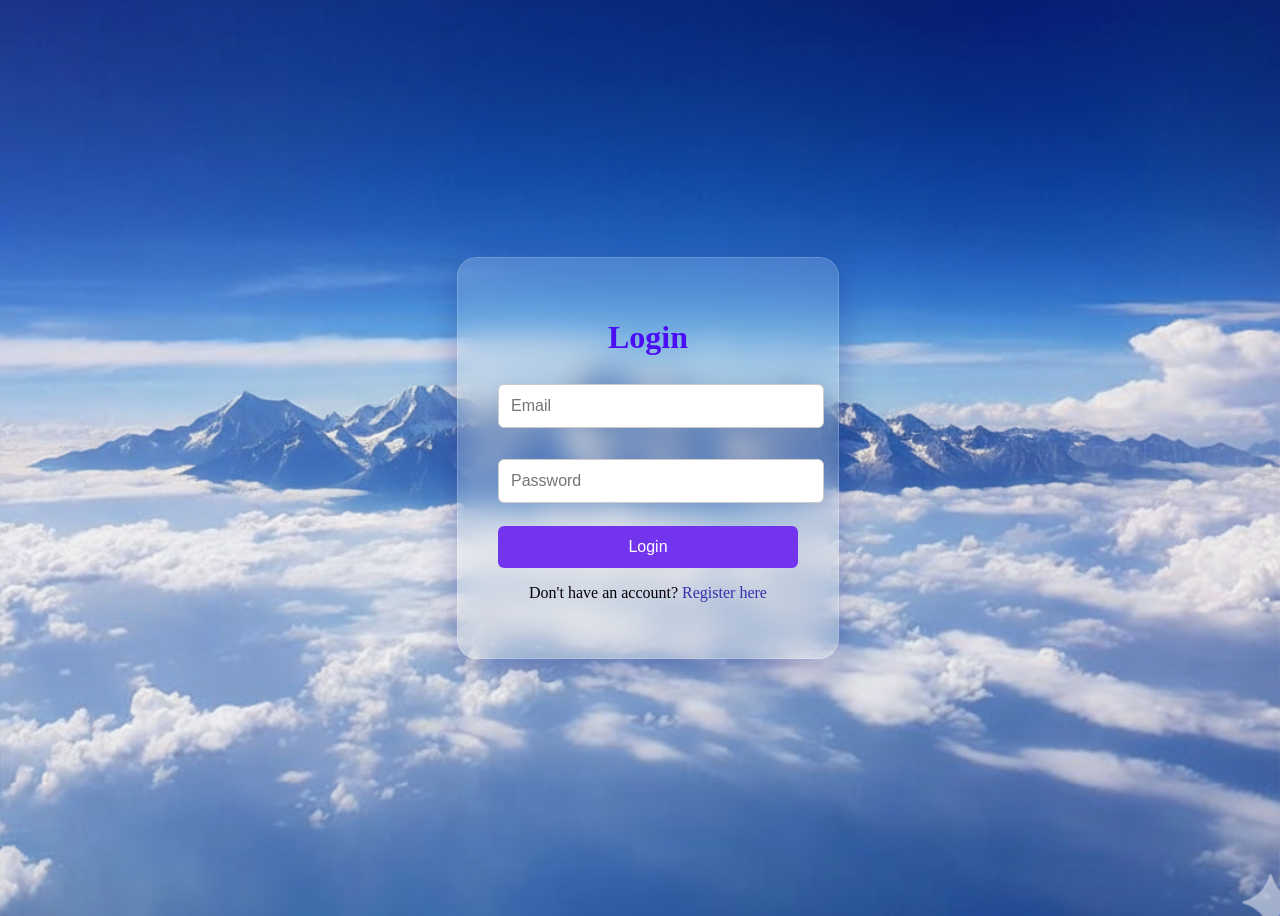
<file: frontend/login_page/login.html>
<!DOCTYPE html>
<html lang="en">
<head>
    <meta charset="UTF-8">
    <meta name="viewport" content="width=device-width, initial-scale=1.0">
    <title>Login</title>
    <link rel="stylesheet" href="style.css">
</head>
<body>
    <div class="container">
        <!-- <a href="/homa page/index.html"></a> -->
        <h1>Login</h1>
        <form id="loginForm">
            <input type="email" id="email" placeholder="Email" required />
            <input type="password" id="password" placeholder="Password" required />
            <button type="submit">Login</button>
            <!-- <button type="submit">Login</button> -->
        </form>
        <p>Don't have an account? <a href="./registration.html">Register here</a></p>
    </div>
    <script src="script.js"></script>
</body>
</html>
</file>
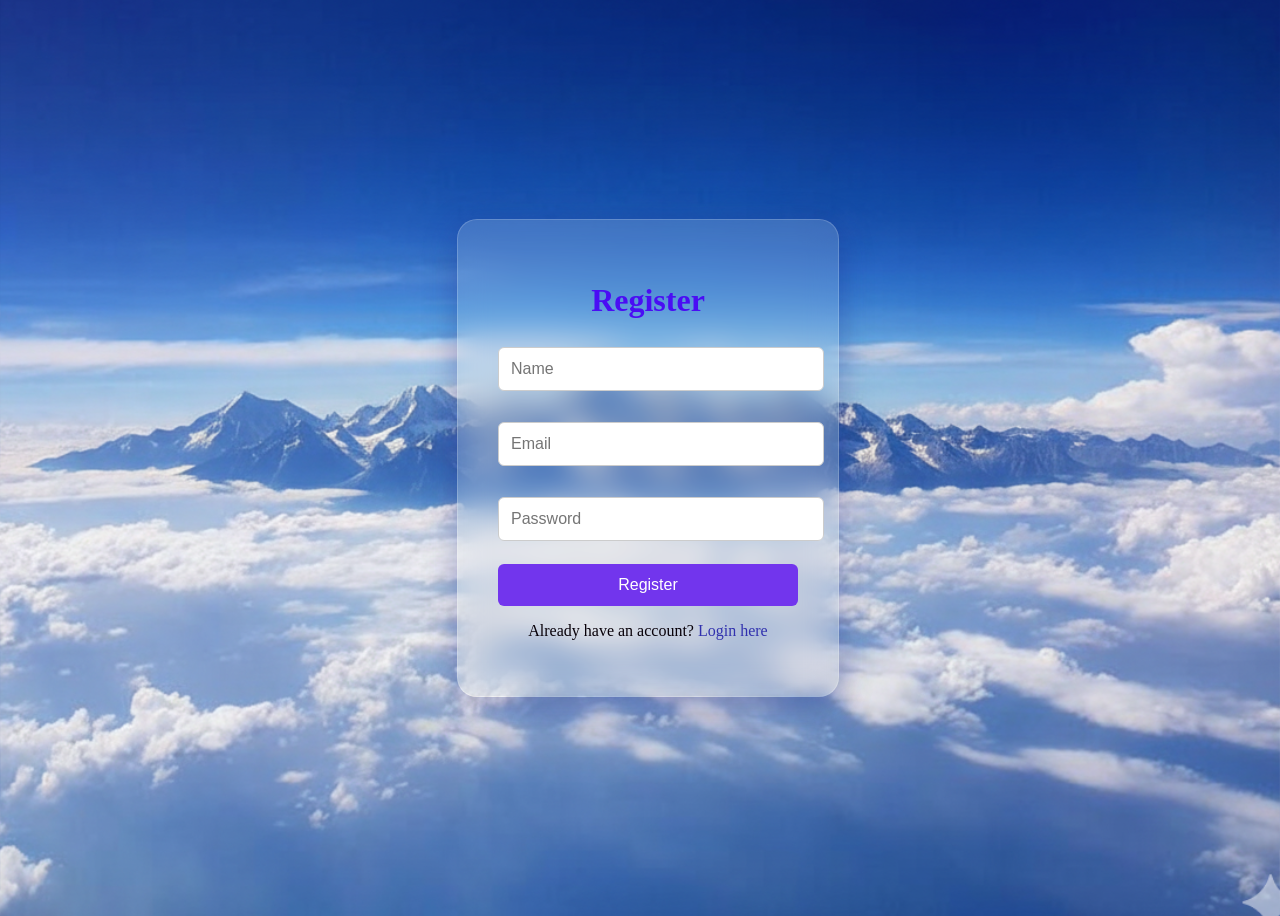
<file: frontend/login_page/registration.html>
<!DOCTYPE html>
<html lang="en">
<head>
    <meta charset="UTF-8">
    <meta name="viewport" content="width=device-width, initial-scale=1.0">
    <title>Register</title>
    <link rel="stylesheet" href="style.css">
</head>
<body>
    <div class="container">
        <h1>Register</h1>
        <form id="registerForm">
            <input type="text" id="name" placeholder="Name" required />
            <input type="email" id="email" placeholder="Email" required />
            <input type="password" id="password" placeholder="Password" required />
            <button type="submit">Register</button>
        </form>
        <p>Already have an account? <a href="login.html">Login here</a></p>
    </div>
    <script src="script.js"></script>
</body>
</html>
</file>
<file: frontend/login_page/style.css>
/* General Styles */
body{
    background: url('../assests/loginbg.png');
    width: 100%;
    height: 100dvh;
    background-size: cover;
    background-position: center;
    display: flex;
    align-items: center;
    justify-content: center;
}
/* Container for Forms and Content */
.container {
  position: relative;
  z-index: 1;
  width: 300px;
  height: auto;
  padding: 40px;
  border-radius: 20px;

  /* Glassmorphism style */
  background: rgba(255, 255, 255, 0.15);
  box-shadow: 0 8px 32px rgba(31, 38, 135, 0.37);
  backdrop-filter: blur(15px);
  -webkit-backdrop-filter: blur(15px);
  border: 1px solid rgba(255, 255, 255, 0.18);

  text-align: center;
  color: #080009;
  animation: fadeIn 0.8s ease forwards;
}

/* Headings */
h1 {
    font-size: 2rem;
    margin-bottom: 20px;
    color: #4a0df4;
}

h2 {
    font-size: 1.5rem;
    margin-bottom: 15px;
    color: #333;
}

/* Form Styles */
form {
    display: flex;
    flex-direction: column;
    gap: 15px;
}

input {
    width: 100%;
    padding: 12px;
    margin: 8px 0;
    border: 1px solid #ccc;
    border-radius: 6px;
    font-size: 1rem;
    outline: none;
    transition: border-color 0.3s ease;
}

input:focus {
    border-color: #1354d6;
}

button {
    width: 100%;
    padding: 12px;
    background-color: #7235ed;
    color: white;
    border: none;
    border-radius: 6px;
    font-size: 1rem;
    cursor: pointer;
    transition: background-color 0.3s ease;
}

button:hover {
    background-color: #1f0ede;
}

/* Links */
a {
    color: #3131ae;
    text-decoration: none;
    transition: color 0.3s ease;
}

a:hover {
    color: #3f12d3;
}

/* Index Page Specific Styles */
.index-container {
    background: #fff;
    padding: 40px;
    border-radius: 12px;
    box-shadow: 0 4px 12px rgba(0, 0, 0, 0.1);
    width: 100%;
    max-width: 500px;
    text-align: center;
}

.index-container h1 {
    font-size: 2.5rem;
    margin-bottom: 20px;
    color: #28a745;
}

.index-container p {
    font-size: 1.2rem;
    margin-bottom: 20px;
}

.index-container a {
    display: inline-block;
    margin: 10px;
    padding: 12px 24px;
    background-color: #28a745;
    color: white;
    border-radius: 6px;
    text-decoration: none;
    transition: background-color 0.3s ease;
}

.index-container a:hover {
    background-color: #218838;
}
.dashboard-container {
    background: #fff;
    padding: 40px;
    border-radius: 12px;
    box-shadow: 0 4px 12px rgba(0, 0, 0, 0.1);
    width: 100%;
    max-width: 500px;
    text-align: center;
    margin: 20px;
}

.dashboard-container h1 {
    font-size: 2.5rem;
    margin-bottom: 20px;
    color: #28a745;
}

.dashboard-container p {
    font-size: 1.2rem;
    margin-bottom: 20px;
    color: #555;
}

.dashboard-container button {
    padding: 12px 24px;
    background-color: #dc3545;
    color: white;
    border: none;
    border-radius: 6px;
    font-size: 1rem;
    cursor: pointer;
    transition: background-color 0.3s ease;
}

.dashboard-container button:hover {
    background-color: #c82333;
}
</file>
